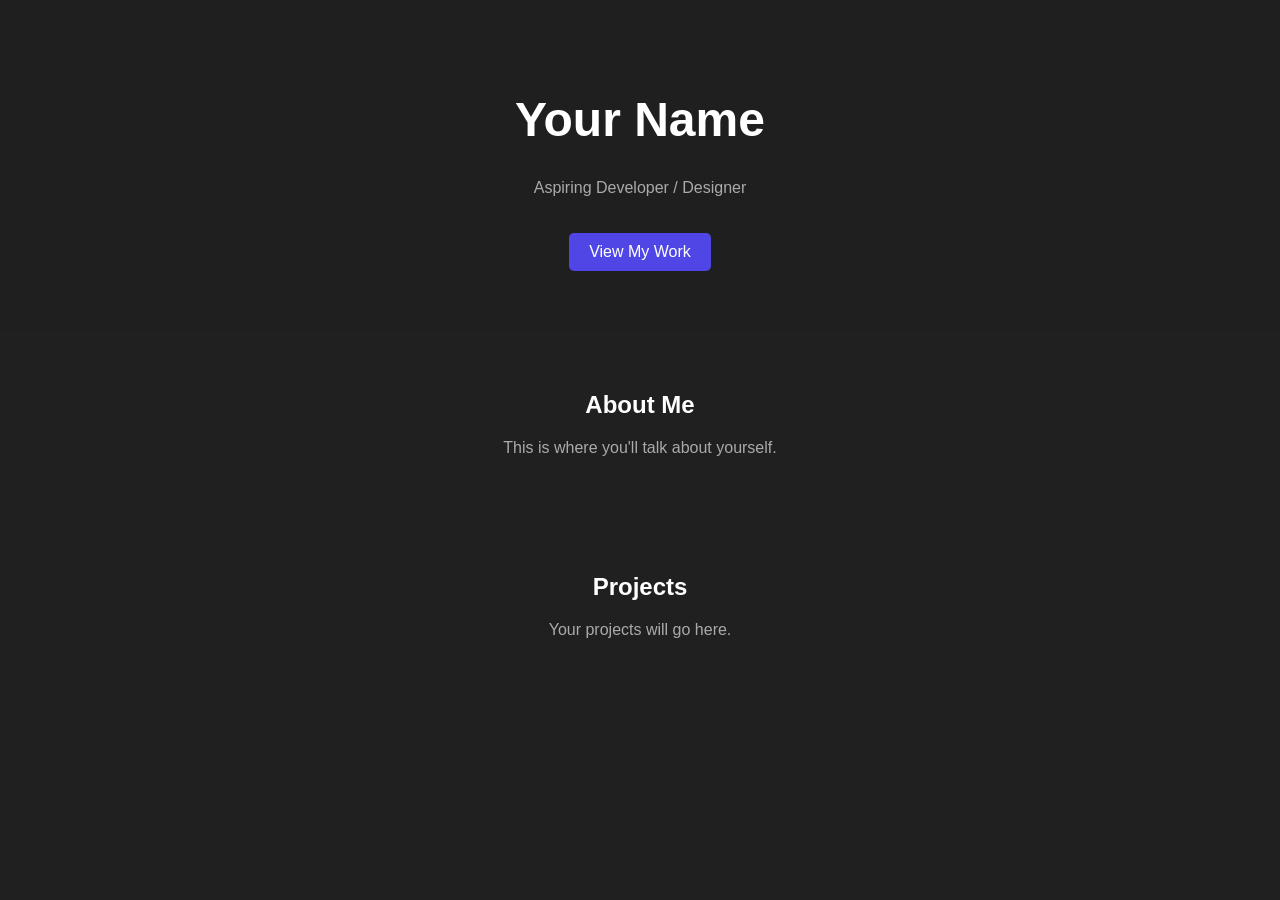
<file: index.html>
<!DOCTYPE html>
<html lang="en">
<head>
    <meta charset="UTF-8">
    <meta name="viewport" content="width=device-width, initial-scale=1.0">
    <title>My Portfolio</title>

    <style>
        body {
            margin: 0;
            font-family: Arial, sans-serif;
            background: #202020;
            color: white;
            text-align: center;
        }

        header {
            padding: 60px 20px;
            background: #1f1f1f;
        }

        h1 {
            font-size: 3rem;
        }

        p {
            color: #aaa;
        }

        section {
            padding: 40px 20px;
        }

        .btn {
            display: inline-block;
            margin-top: 20px;
            padding: 10px 20px;
            background: #4f46e5;
            color: white;
            text-decoration: none;
            border-radius: 5px;
        }
    </style>
</head>
<body>

<header>
    <h1>Your Name</h1>
    <p>Aspiring Developer / Designer</p>
    <a href="#" class="btn">View My Work</a>
</header>

<section>
    <h2>About Me</h2>
    <p>This is where you'll talk about yourself.</p>
</section>

<section>
    <h2>Projects</h2>
    <p>Your projects will go here.</p>
</section>

</body>
</html>
</file>
